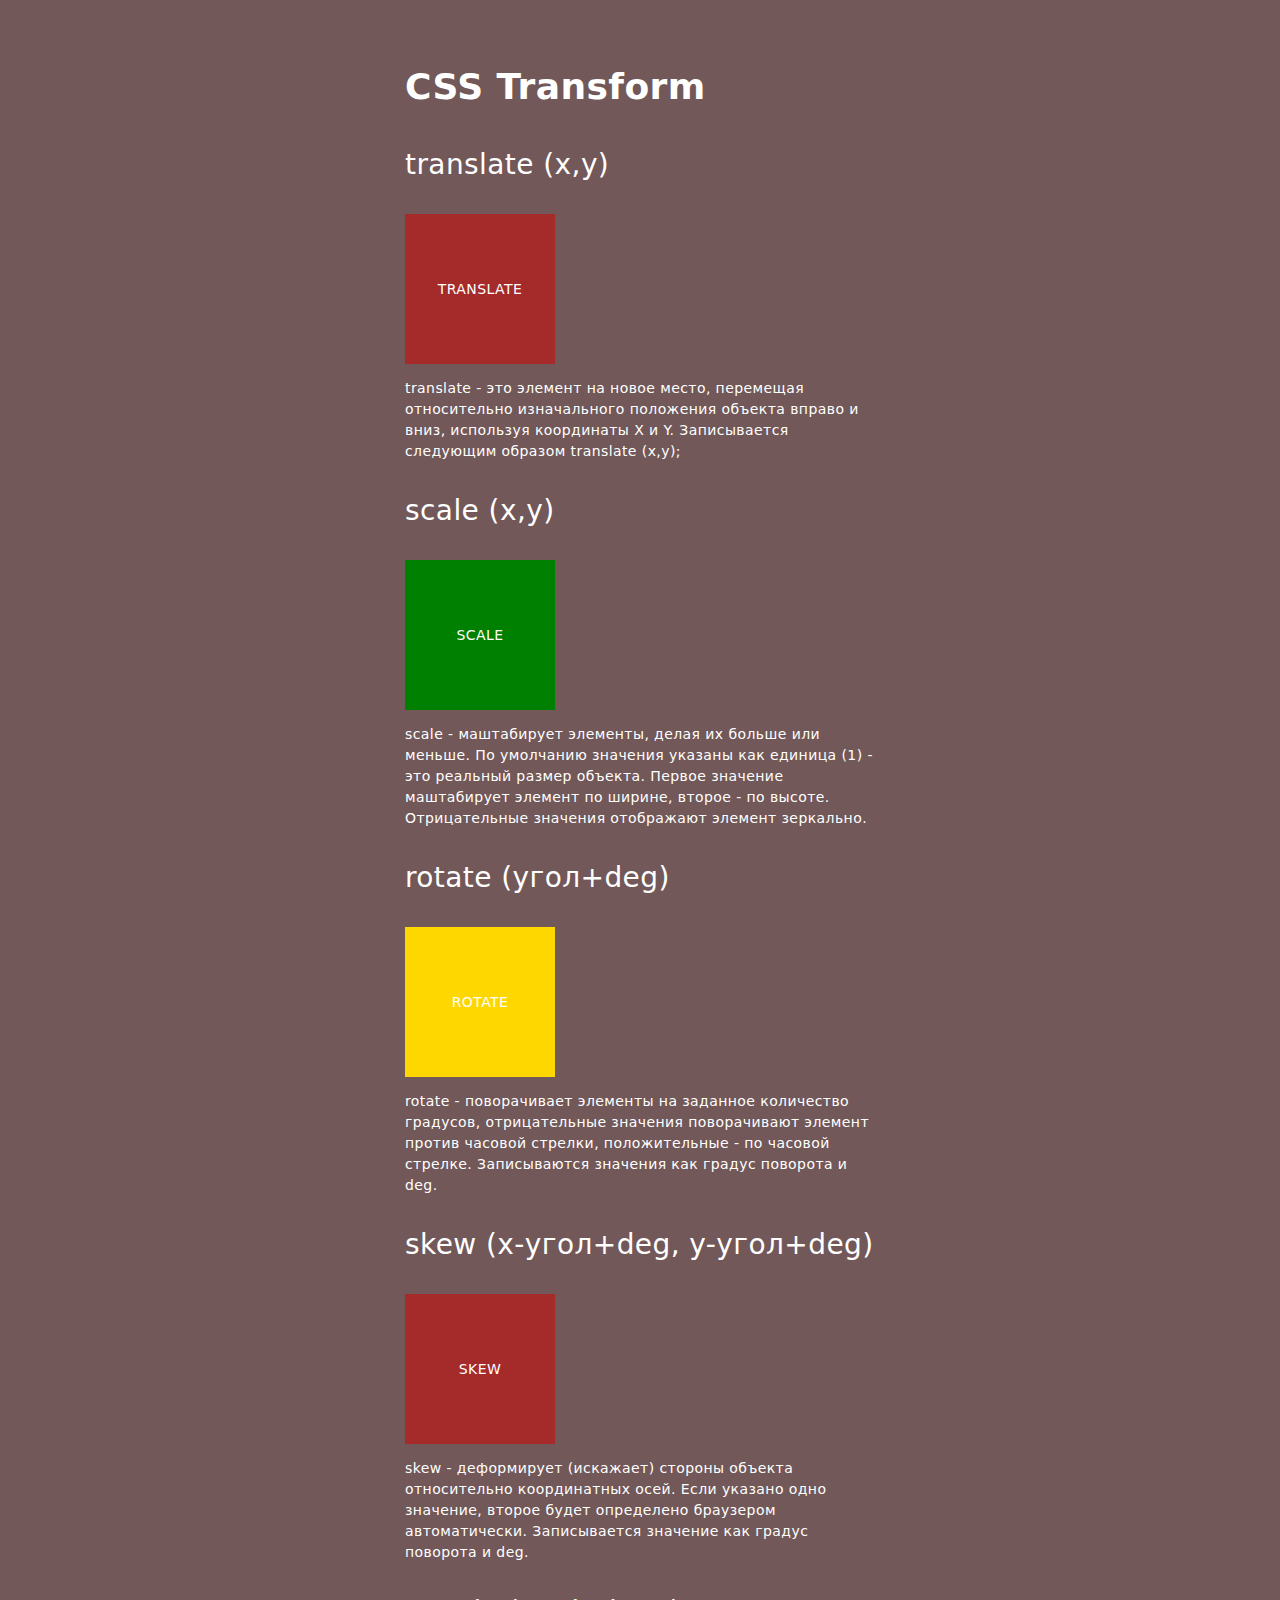
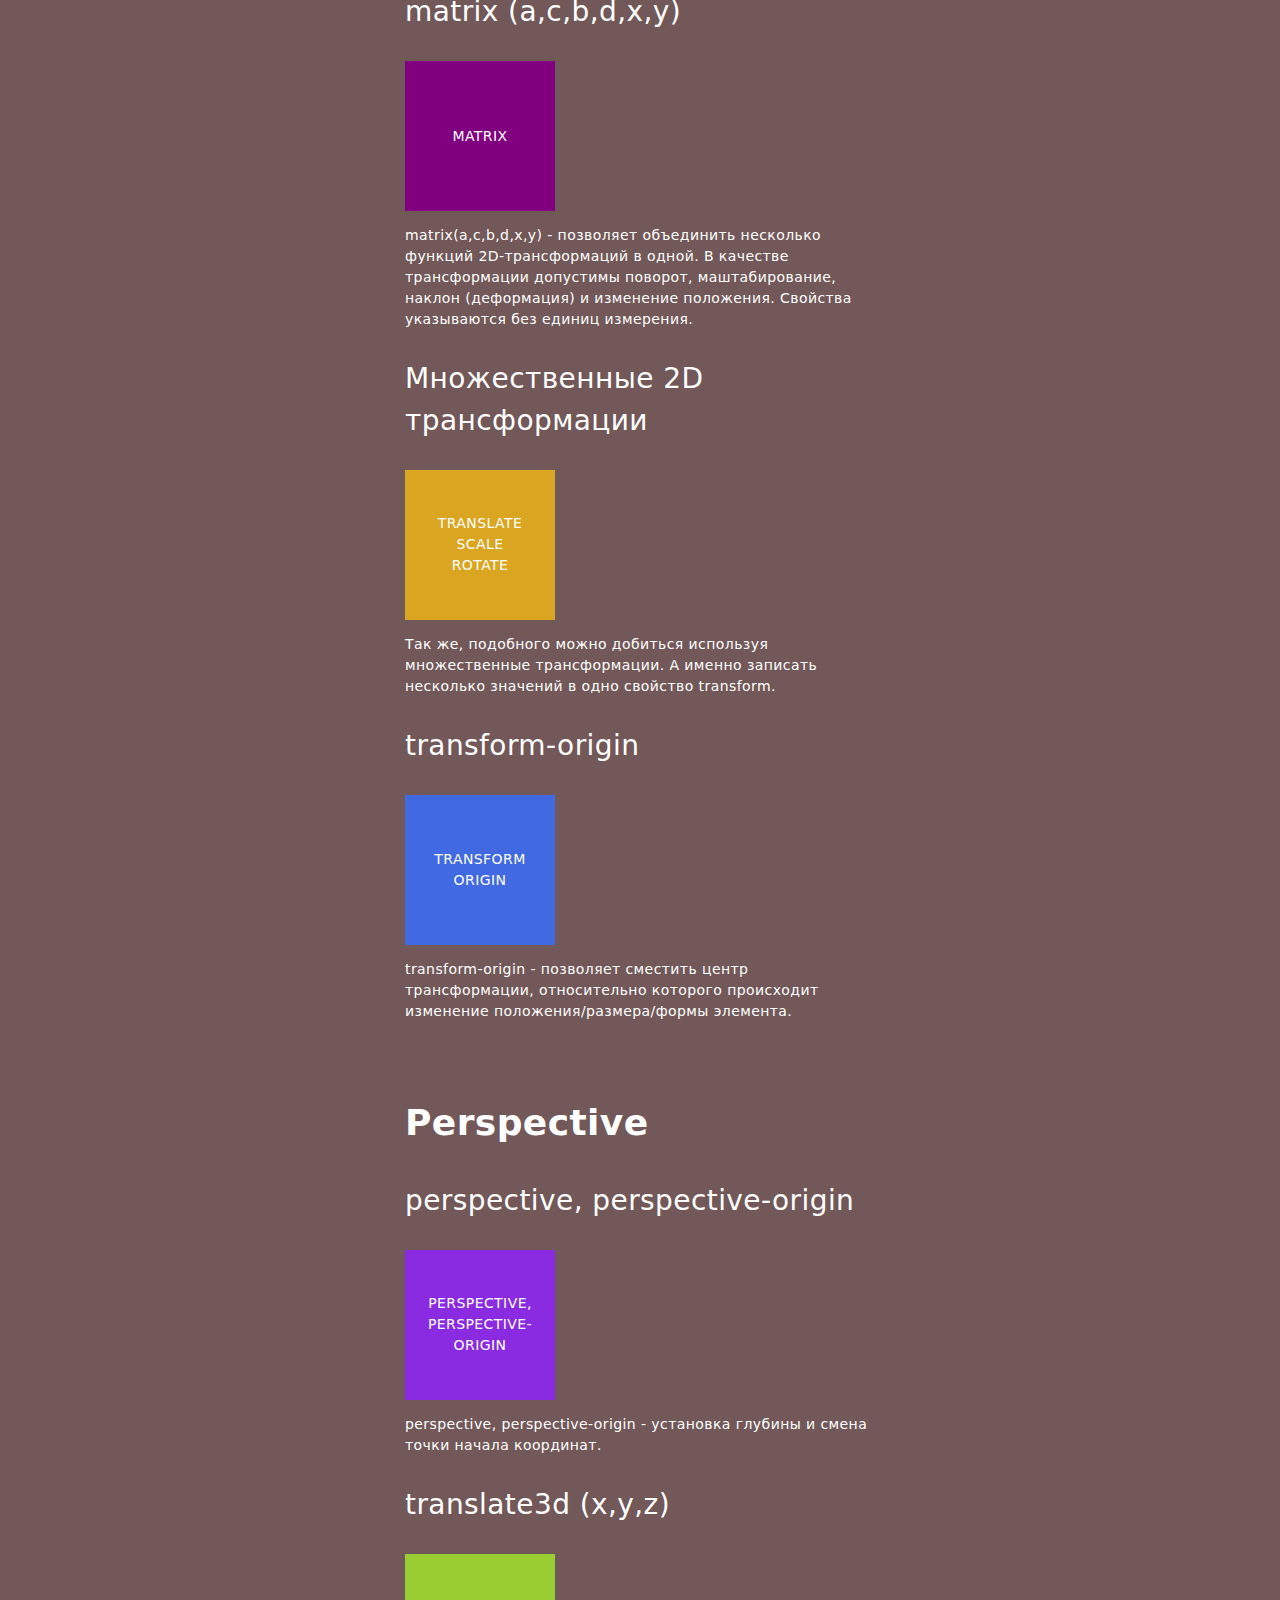
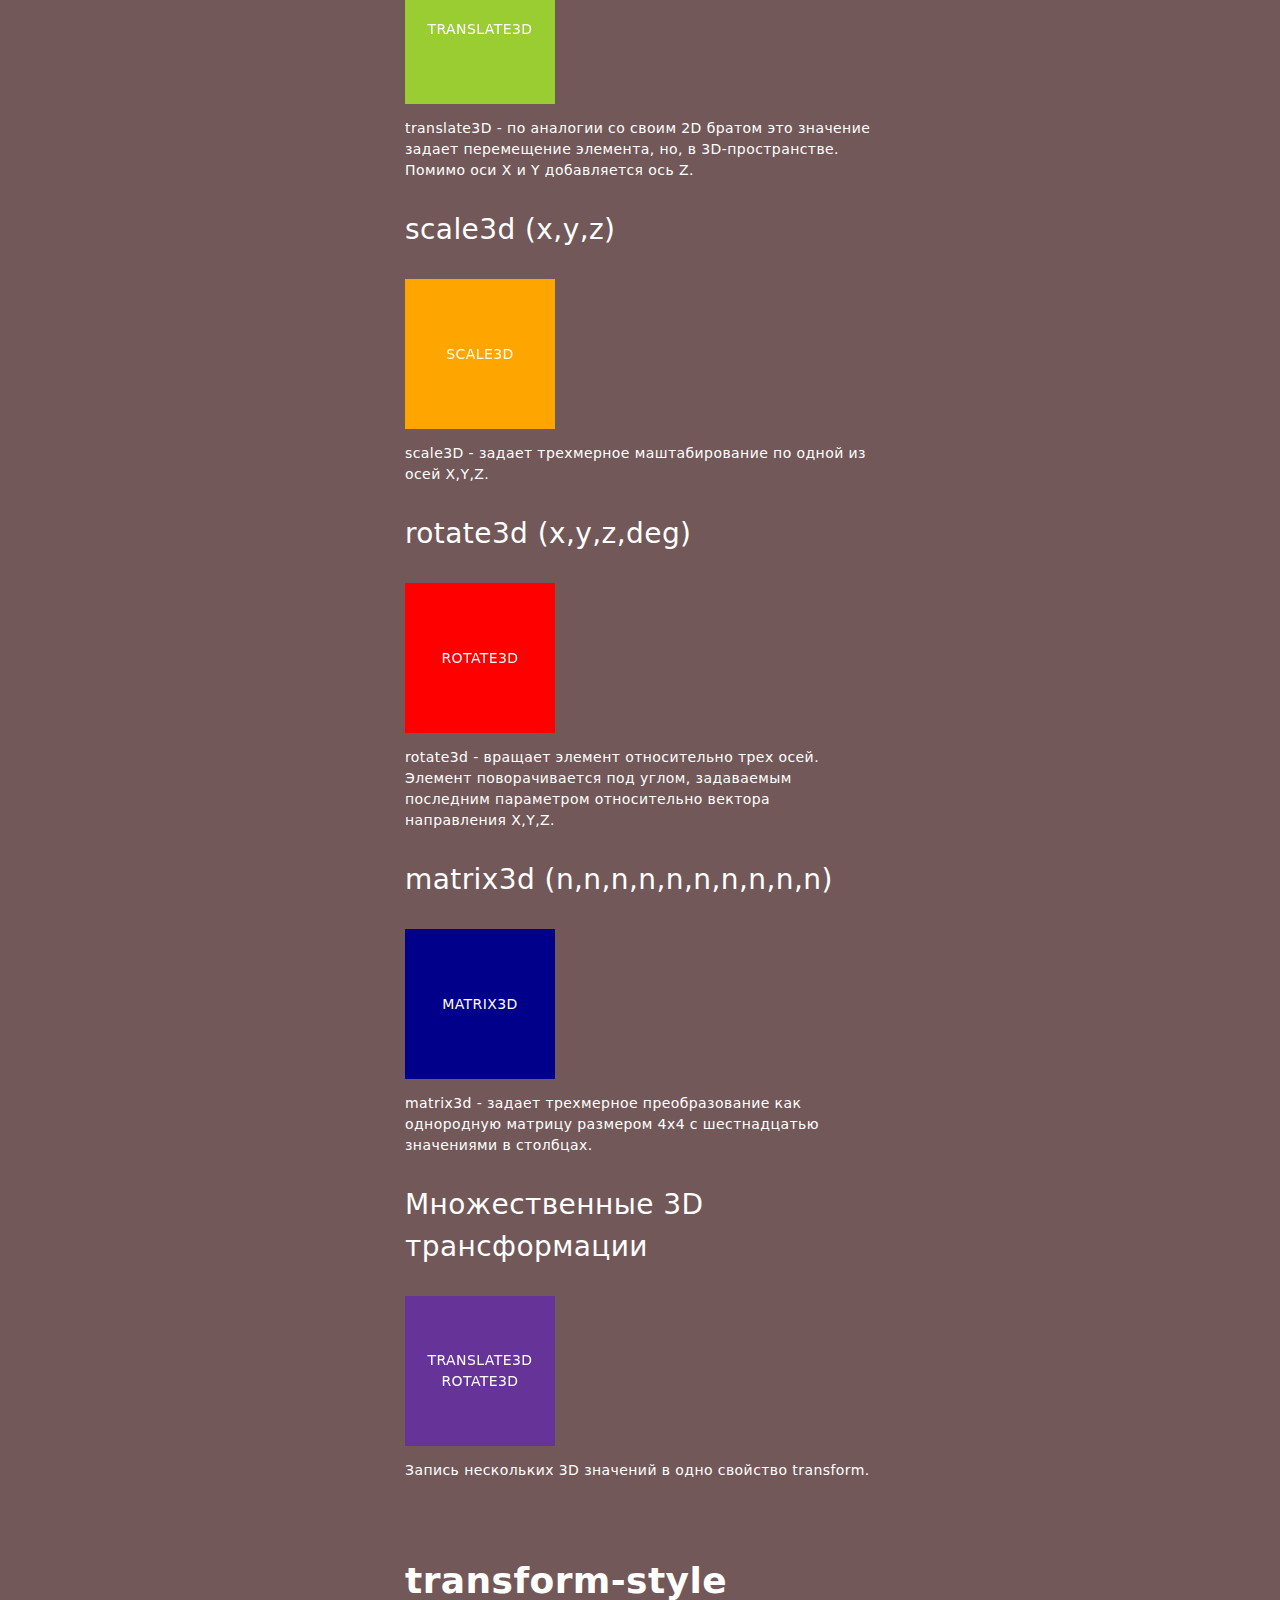
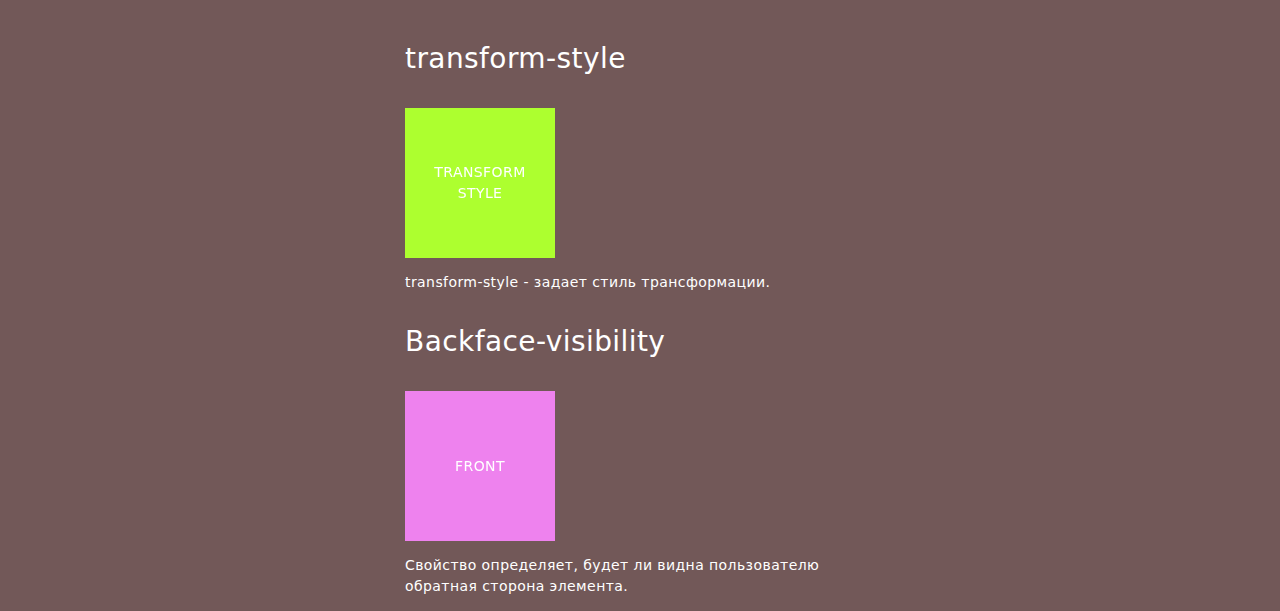
<file: index.html>
<!DOCTYPE html>
<html lang="en">
  <head>
    <meta charset="UTF-8" />
    <meta http-equiv="X-UA-Compatible" content="IE=edge" />
    <meta name="viewport" content="width=device-width, initial-scale=1.0" />
    <title>2D и 3D трансформации</title>
    <link
      rel="stylesheet"
      href="https://cdnjs.cloudflare.com/ajax/libs/modern-normalize/1.1.0/modern-normalize.min.css"
    />
    <link rel="stylesheet" href="./css/styles.css" />
  </head>
  <body>
    <section class="section">
      <div class="container">
        <h2>CSS Transform</h2>

        <h3>translate (x,y)</h3>
        <div class="scene">
          <div class="example translate">translate</div>
        </div>
        <p class="content">
          translate - это элемент на новое место, перемещая относительно
          изначального положения объекта вправо и вниз, используя координаты X и
          Y. Записывается следующим образом translate (х,y);
        </p>

        <h3>scale (x,y)</h3>
        <div class="scene">
          <div class="example scale">scale</div>
        </div>
        <p class="content">
          scale - маштабирует элементы, делая их больше или меньше. По умолчанию
          значения указаны как единица (1) - это реальный размер объекта. Первое
          значение маштабирует элемент по ширине, второе - по высоте.
          Отрицательные значения отображают элемент зеркально.
        </p>

        <h3>rotate (угол+deg)</h3>
        <div class="scene">
          <div class="example rotate">rotate</div>
        </div>
        <p class="content">
          rotate - поворачивает элементы на заданное количество градусов,
          отрицательные значения поворачивают элемент против часовой стрелки,
          положительные - по часовой стрелке. Записываются значения как градус
          поворота и deg.
        </p>

        <h3>skew (x-угол+deg, y-угол+deg)</h3>
        <div class="scene">
          <div class="example skew">skew</div>
        </div>
        <p class="content">
          skew - деформирует (искажает) стороны объекта относительно
          координатных осей. Если указано одно значение, второе будет определено
          браузером автоматически. Записывается значение как градус поворота и
          deg.
        </p>

        <h3>matrix (a,c,b,d,x,y)</h3>
        <div class="scene">
          <div class="example matrix">matrix</div>
        </div>
        <p class="content">
          matrix(a,c,b,d,x,y) - позволяет объединить несколько функций
          2D-трансформаций в одной. В качестве трансформации допустимы поворот,
          маштабирование, наклон (деформация) и изменение положения. Свойства
          указываются без единиц измерения.
        </p>

        <h3>
          Множественные 2D <br />
          трансформации
        </h3>
        <div class="scene">
          <div class="example example-box multi">
            translate <br />
            scale <br />
            rotate
          </div>
        </div>
        <p class="content">
          Так же, подобного можно добиться используя множественные
          трансформации. А именно записать несколько значений в одно свойство
          transform.
        </p>

        <h3>transform-origin</h3>
        <div class="scene">
          <div class="example example-box transform-origin">
            transform <br />
            origin
          </div>
        </div>
        <p class="content">
          transform-origin - позволяет сместить центр трансформации,
          относительно которого происходит изменение положения/размера/формы
          элемента.
        </p>
      </div>
    </section>

    <section class="section">
      <div class="container">
        <h2>Perspective</h2>

        <h3>perspective, perspective-origin</h3>
        <div class="scene scene-3d">
          <div class="example example-box perspective">
            perspective, perspective-origin
          </div>
        </div>
        <p class="content">
          perspective, perspective-origin - установка глубины и смена точки
          начала координат.
        </p>

        <h3>translate3d (x,y,z)</h3>
        <div class="scene scene-3d">
          <div class="example translate-3d">translate3d</div>
        </div>
        <p class="content">
          translate3D - по аналогии со своим 2D братом это значение задает
          перемещение элемента, но, в 3D-пространстве. Помимо оси X и Y
          добавляется ось Z.
        </p>

        <h3>scale3d (x,y,z)</h3>
        <div class="scene scene-3d">
          <div class="example scale-3d">scale3d</div>
        </div>
        <p class="content">
          scale3D - задает трехмерное маштабирование по одной из осей X,Y,Z.
        </p>

        <h3>rotate3d (x,y,z,deg)</h3>
        <div class="scene scene-3d">
          <div class="example rotate-3d">rotate3d</div>
        </div>
        <p class="content">
          rotate3d - вращает элемент относительно трех осей. Элемент
          поворачивается под углом, задаваемым последним параметром относительно
          вектора направления X,Y,Z.
        </p>

        <h3>matrix3d (n,n,n,n,n,n,n,n,n,n)</h3>
        <div class="scene scene-3d">
          <div class="example matrix-3d">matrix3d</div>
        </div>
        <p class="content">
          matrix3d - задает трехмерное преобразование как однородную матрицу
          размером 4х4 с шестнадцатью значениями в столбцах.
        </p>

        <h3>Множественные 3D трансформации</h3>
        <div class="scene scene-3d">
          <div class="example example-box multi-3d">translate3d rotate3d</div>
        </div>
        <p class="content">
          Запись нескольких 3D значений в одно свойство transform.
        </p>
      </div>
    </section>

    <section class="section">
      <div class="container">
        <h2>transform-style</h2>

        <h3>transform-style</h3>
        <div class="scene scene-transform-style">
          <div class="example example-box transform-style">
            transform <br />
            style
          </div>
        </div>
        <p class="content">transform-style - задает стиль трансформации.</p>

        <h3>Backface-visibility</h3>
        <div class="flip-body">
          <div class="flip-front">front</div>
          <div class="flip-back">back</div>
        </div>
        <p class="content">
          Свойство определяет, будет ли видна пользователю обратная сторона
          элемента.
        </p>
      </div>
    </section>
  </body>
</html>
</file>
<file: css/styles.css>
:root {
  --primary-text-color: #fff;
  --primary-bg-color: #725858;
}

body {
  margin: 0;
  color: var(--primary-text-color);
  background-color: var(--primary-bg-color);
  font-size: 14px;
  line-height: 1.5;
  letter-spacing: 0.03em;
}

h2 {
  font-size: 36px;
}

h3 {
  font-size: 28px;
  font-weight: 500;
}

.section {
  padding-top: 30px;
}

.container {
  width: 500px;
  padding-left: 15px;
  padding-right: 15px;
  margin-left: auto;
  margin-right: auto;
}

.scene {
  position: relative;
  width: 150px;
  height: 150px;

  cursor: pointer;
}

.scene-3d {
  background-color: gray;
  perspective-origin: center;
  perspective: 400px;
}

.scene-transform-style {
  background-color: rgba(128, 128, 128, 0.5);
  perspective: 400px;
  transform-style: preserve-3d;
}

.example {
  position: absolute;
  width: 100%;
  height: 100%;

  top: 0;
  left: 0;
  text-align: center;
  line-height: 150px;
  font-weight: 400;

  transition: all 250ms linear;

  text-transform: uppercase;
}

.example-box {
  display: flex;
  align-items: center;
  justify-content: center;
  line-height: 1.5;
}

/* TRANSLATE */

.example.translate {
  background-color: brown;
}

.scene:hover .example.translate {
  transform: translate(50px, 50px);
}

/* SCALE */

.example.scale {
  background-color: green;
}

.scene:hover .example.scale {
  transform: scale(1, -1);
}

/* ROTATE */

.example.rotate {
  background-color: gold;

  transform: rotate(0deg);
}

.scene:hover .example.rotate {
  transform: rotate(-180deg);
}

/* SKEW */

.example.skew {
  background-color: brown;

  transform: skew(0deg, 0deg);
}

.scene:hover .example.skew {
  transform: skew(10deg, 10deg);
}

/* MATRIX */

.example.matrix {
  background-color: purple;

  transform: matrix(1, 0, 0, 1, 0, 0);
}

.scene:hover .example.matrix {
  transform: matrix(1, 1, 0, 1, 50, 50);
}

/* MULTI */

.example.multi {
  background-color: goldenrod;

  transform: translate(0px, 0px) scale(1, 1) rotate(0deg) skew(0deg, 0deg);
}

.scene:hover .example.multi {
  transform: translate(20px, 20px) scale(0.5) rotate(45deg);
}

/* TRANSFORM-ORIGIN */

.example.transform-origin {
  background-color: royalblue;

  transform-origin: top left;
  transform: rotate(0deg);
}

.scene:hover .example.transform-origin {
  transform: rotate(-30deg);
}

/* PERSPECTIVE, PERSPECTIVE-ORIGIN */

.example.perspective {
  background-color: blueviolet;
}

.scene:hover .example.perspective {
  transform: rotateX(45deg);
}

/* TRANSLATE-3D */

.example.translate-3d {
  background-color: yellowgreen;

  transform: translate3d(0px, 0px, 0px);
}

.scene:hover .example.translate-3d {
  transform: translate3d(20px, 20px, 50px);
}

/* SCALE-3D */

.example.scale-3d {
  background-color: orange;

  transform: scale3d(1, 1, 1);
}

.scene:hover .example.scale-3d {
  transform: scale3d(2, 2, 5);
}

/* ROTATE-3D */

.example.rotate-3d {
  background-color: red;

  transform: rotate3d(1, 1, 1, 0deg);
}

.scene:hover .example.rotate-3d {
  transform: rotate3d(1, 1, 1, 45deg);
}

/* MATRIX-3D */

.example.matrix-3d {
  background-color: darkblue;

  transform: matrix3d();
}

/* MULTI-3D */
.example.multi-3d {
  background-color: rebeccapurple;

  transform: translate3d(0px, 0px, 0px) rotate3d(1, 1, 1, 0deg);
}

.scene:hover .example.multi-3d {
  transform: translate3d(20px, 20px, 100px) rotate3d(1, 1, 1, 45deg);
}

/* TRANSFORM-STYLE */

.example.transform-style {
  background-color: greenyellow;
}

.scene:hover .example.transform-style {
  transform: rotateX(45deg);
}

/* BACKFACE_VISIBILITY */

.flip-body {
  position: relative;
  width: 150px;
  height: 150px;
  transform-style: flat;
  perspective: 400px;

  cursor: pointer;
}

.flip-front,
.flip-back {
  position: absolute;
  width: 100%;
  height: 100%;
  top: 0;
  left: 0;
  display: flex;
  align-items: center;
  justify-content: center;
  text-transform: uppercase;

  transition: all 250ms linear;
}

.flip-front {
  z-index: 2;
  transform: rotateY(0deg);
  background-color: violet;

  backface-visibility: hidden;
}

.flip-back {
  transform: rotateY(-180deg);
  background-color: #b22222;
}

.flip-body:hover .flip-front {
  transform: rotateY(180deg);
}

.flip-body:hover .flip-back {
  transform: rotateY(0deg);
}
</file>
